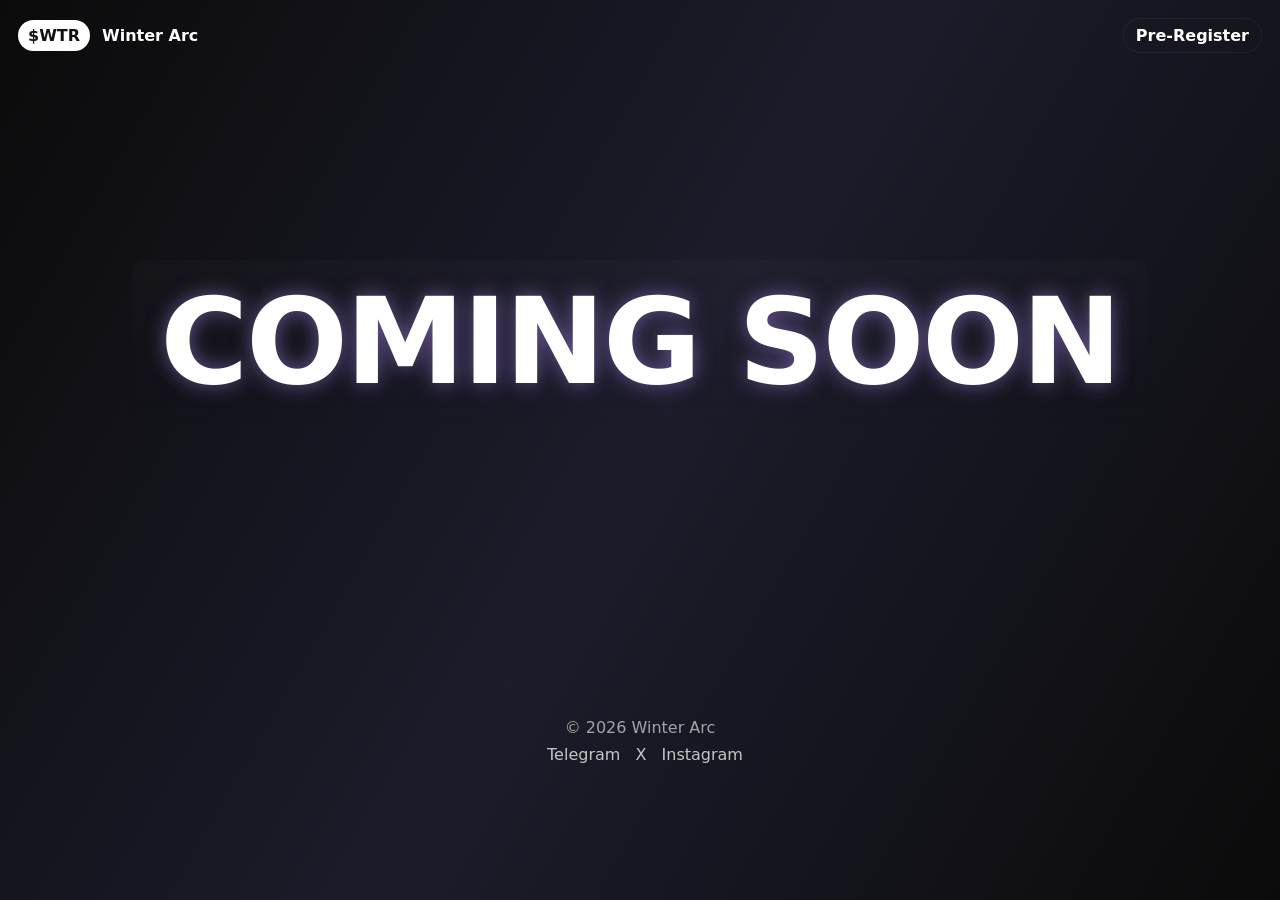
<file: index.html>
<!doctype html>
<html lang="en">
<head>
<meta charset="utf-8"/>
<meta name="viewport" content="width=device-width,initial-scale=1"/>
<meta name="description" content="Winter Arc landing page with early access pre-registration for the Wapp experience."/>
<title>Winter Arc — Coming Soon</title>
<link rel="icon" type="image/png" href="assets/images/favicon.png">
<link rel="stylesheet" href="assets/css/style.min.css">
</head>
<body>

<div class="bg-wrap">
  <img class="bg-img" src="assets/images/background.jpeg" alt="background">
  <canvas id="bgCanvas" class="bg-canvas" aria-hidden="true"></canvas>
  <div class="noise"></div>
  <div class="ghost">WTR</div>
</div>

<header class="site-header">
  <div class="brand">
    <div class="badge">$WTR</div>
    <div class="brand-title">Winter Arc</div>
  </div>
  <nav class="nav">
    <a class="nav-cta" href="prereg.html">Pre-Register</a>
  </nav>
</header>

<main>
  <!-- Hero -->
  <section class="hero">
    <div class="hero-inner">
      <h1 class="hero-title">COMING SOON</h1>
    </div>
  </section>

</main>

<footer class="site-footer">
  <div class="footer-inner">
    <div>© 2026 Winter Arc</div>
    <div class="links">
      <a href="https://t.me/wtrcoin" target="_blank" rel="noopener noreferrer">Telegram</a>
      <a href="https://x.com/wtr_coin" target="_blank" rel="noopener noreferrer">X</a>
      <a href="https://instagram.com/winteriscomingson" target="_blank" rel="noopener noreferrer">Instagram</a>
    </div>
  </div>
</footer>

<script src="assets/js/main.min.js"></script>
</body>
</html>
</file>
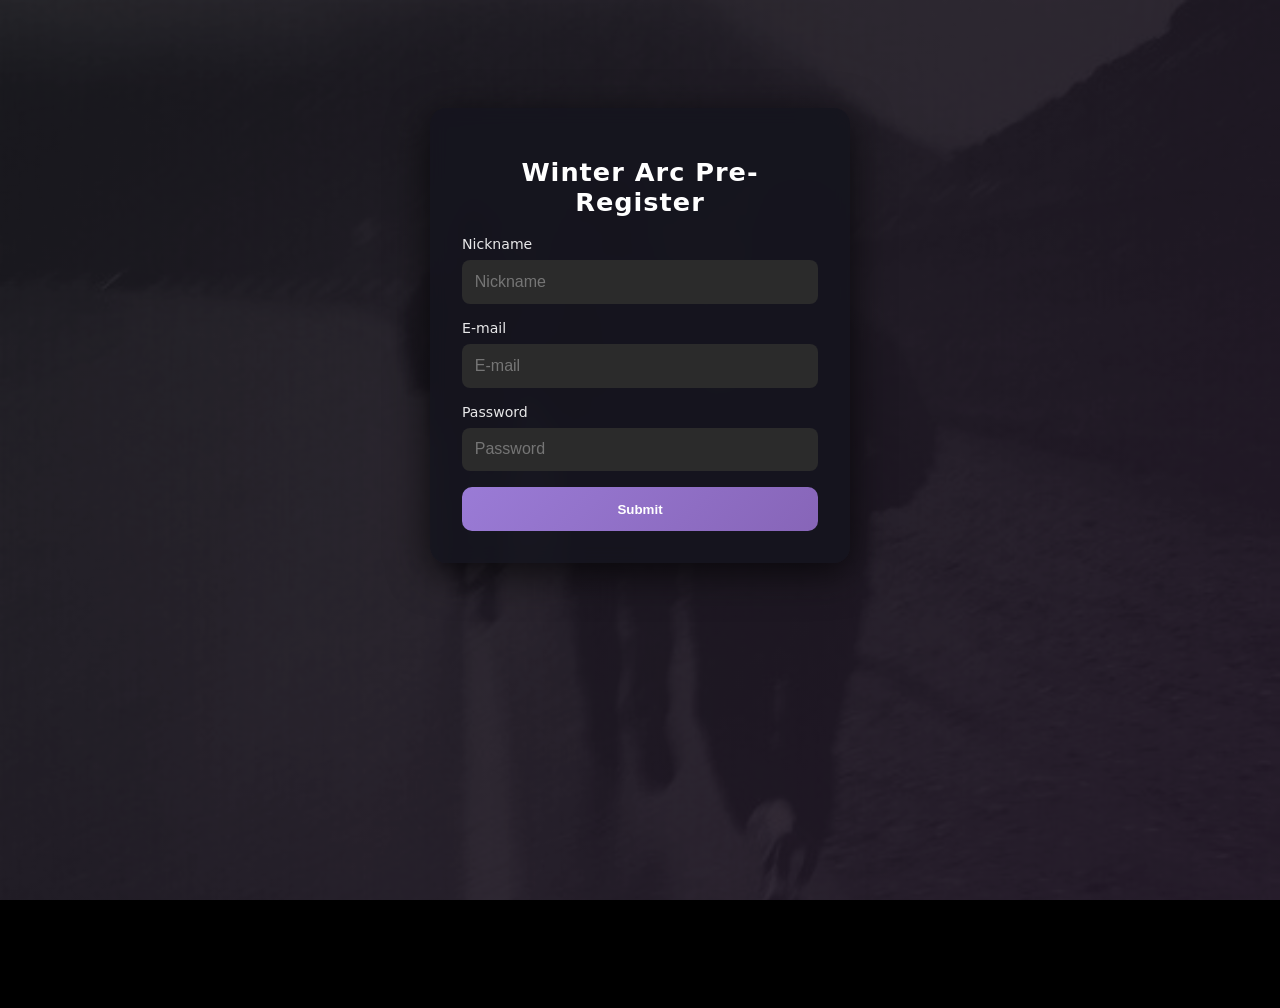
<file: prereg.html>
<!doctype html>
<html lang="en">
<head>
<meta charset="utf-8"/>
<meta name="viewport" content="width=device-width,initial-scale=1"/>
<meta name="description" content="Pre-register for Winter Arc and reserve early access to Wapp."/>
<title>Winter Arc — Pre-Register</title>
<link rel="icon" type="image/png" href="assets/images/favicon.png">
<link rel="stylesheet" href="assets/css/prereg.min.css">
</head>
<body>

<div class="overlay"></div>

<div class="form-container">
  <h1>Winter Arc Pre-Register</h1>
  <form id="preRegForm" action="https://formspree.io/f/xovnbdav" method="POST" novalidate>
    <div class="form-group">
      <label for="nickname">Nickname</label>
      <input type="text" id="nickname" name="nickname" placeholder="Nickname" autocomplete="nickname" required>
    </div>
    <div class="form-group">
      <label for="email">E-mail</label>
      <input type="email" id="email" name="email" placeholder="E-mail" autocomplete="email" required>
    </div>
    <div class="form-group">
      <label for="password">Password</label>
      <input type="password" id="password" name="password" placeholder="Password" autocomplete="new-password" required>
    </div>

    <!-- Ошибка -->
    <div class="error-message" id="errorMessage"></div>

    <button type="submit" class="btn btn-full">Submit</button>
  </form>
</div>

<!-- Успех -->
<div class="success" id="success">
  <div class="circle">
    <svg viewBox="0 0 52 52">
      <path d="M14 27 L22 35 L38 19" stroke="#4cd964" stroke-width="4" fill="none" stroke-linecap="round"/>
    </svg>
  </div>
  <div class="success-text">Successful Registration</div>
</div>

<script src="assets/js/prereg.min.js"></script>
</body>
</html>
</file>
<file: assets/css/style.min.css>
:root{
  --accent:#9a7bd6;
  --accent-2:#6f52b0;
}
*{box-sizing:border-box}
html,body{height:100%;margin:0;font-family:Inter,system-ui,-apple-system,Segoe UI,Roboto,"Helvetica Neue",Arial;background:linear-gradient(120deg,#0b0b0b 0%,#1c1c2b 50%,#0b0b0b 100%),#000;color:#fff}
a{color:inherit}

.bg-wrap{position:fixed;inset:0;z-index:-2;overflow:hidden}
.bg-img{position:absolute;inset:-10% auto auto -10%;width:120%;height:120%;object-fit:cover;filter:grayscale(.12) contrast(.9) brightness(.65);transform:scale(1.03)}
.bg-canvas{position:absolute;inset:0;width:100%;height:100%;display:block;pointer-events:none}
.noise{position:absolute;inset:0;background:repeating-linear-gradient(45deg,rgba(255,255,255,.002),rgba(255,255,255,.002) 1px,transparent 1px,transparent 3px);mix-blend-mode:overlay;opacity:.35}
.ghost{position:absolute;left:50%;top:48%;transform:translate(-50%,-50%);font-weight:900;font-size:20vw;color:rgba(255,255,255,0.03);letter-spacing:-0.02em;pointer-events:none;user-select:none}

.site-header{position:fixed;top:18px;left:18px;right:18px;display:flex;justify-content:space-between;align-items:center;z-index:40;gap:12px}
.brand{display:flex;gap:12px;align-items:center}
.badge{background:#fff;color:#111;padding:6px 10px;border-radius:999px;font-weight:700}
.brand-title{font-weight:700}
.nav{display:flex;gap:12px;align-items:center}
.nav-cta{padding:7px 12px;border-radius:999px;text-decoration:none;border:1px solid rgba(255,255,255,0.06);font-weight:800}
.nav-cta:hover{background:linear-gradient(90deg,var(--accent),var(--accent-2));box-shadow:0 8px 30px rgba(110,78,173,0.12)}

.hero{min-height:76vh;display:flex;align-items:center;justify-content:center;padding:10vh 6vw;position:relative}
.hero-inner{max-width:1100px;text-align:center;padding:28px;border-radius:12px;background:linear-gradient(180deg, rgba(255,255,255,0.02), transparent);backdrop-filter: blur(2px)}
.hero-title{font-size:clamp(60px,12vw,120px);margin:0;font-weight:900;letter-spacing:-0.02em;line-height:0.9;color:#fff;text-shadow:0 0 20px rgba(154,123,214,0.6)}


.site-footer{padding:34px 6vw;text-align:center;color:rgba(255,255,255,0.6)}
.links{margin-top:8px}
.links a{color:rgba(255,255,255,0.75);margin-left:10px;text-decoration:none}


@media(max-width:800px){
  .site-header{padding:0 14px}
  .ghost{font-size:40vw}
  .hero-inner{padding:18px}
}
</file>
<file: assets/css/prereg.min.css>
:root{
  --accent:#9a7bd6;
  --accent-dark:#8765b8;
  --bg:linear-gradient(135deg,rgba(20,20,30,0.85),rgba(40,20,50,0.85)),url("../images/background.jpeg");
  --error:#ff4c4c;
  --success:#4cd964;
}
*{box-sizing:border-box}
html,body{height:100%;margin:0;font-family:Inter,system-ui,-apple-system,Segoe UI,Roboto,"Helvetica Neue",Arial;background:#000;color:#fff}
.overlay{position:fixed;inset:0;background:var(--bg);background-size:cover;filter:grayscale(.12) contrast(.9) brightness(.7)}
.form-container{position:relative;z-index:2;background:rgba(20,20,30,0.85);max-width:420px;margin:12vh auto;padding:2rem;border-radius:16px;text-align:center;box-shadow:0 10px 40px rgba(0,0,0,0.7);backdrop-filter:blur(8px)}
h1{margin-bottom:1.2rem;font-size:1.6rem;letter-spacing:1px}
.form-group{text-align:left;margin-bottom:1rem}
label{display:block;margin-bottom:.5rem;font-size:.88rem;opacity:.9}
input{width:100%;padding:.8rem;border-radius:8px;border:none;background:#2b2b2b;color:#fff;font-size:1rem}
input:focus{outline:none;box-shadow:0 0 10px rgba(154,123,214,0.35)}
.btn{width:100%;padding:.9rem;border-radius:10px;border:none;background:linear-gradient(135deg,var(--accent),var(--accent-dark));color:#fff;font-weight:700;margin-top:8px}
.btn-full{display:block;width:100%;margin:0 auto}

.error-message{
  font-size:.95rem;
  margin-bottom:8px;
  color:var(--error);
  text-align:center;
  opacity:0;
  transform:translateY(6px);
  transition:.3s;
}
.error-message.show{
  opacity:1;
  transform:translateY(0);
}

.success{
  display:none;
  flex-direction:column;
  align-items:center;
  padding:2rem;
}
.circle{
  width:80px;
  height:80px;
  border-radius:50%;
  border:4px solid var(--success);
  display:flex;
  align-items:center;
  justify-content:center;
  animation:scaleIn .45s forwards;
}
.circle svg path{
  stroke:#4cd964;
  stroke-width:4;
  fill:none;
  stroke-linecap:round;
}
@keyframes scaleIn{0%{transform:scale(0)}100%{transform:scale(1)}}
.success-text{margin-top:12px;color:var(--success);font-weight:700}
</file>
